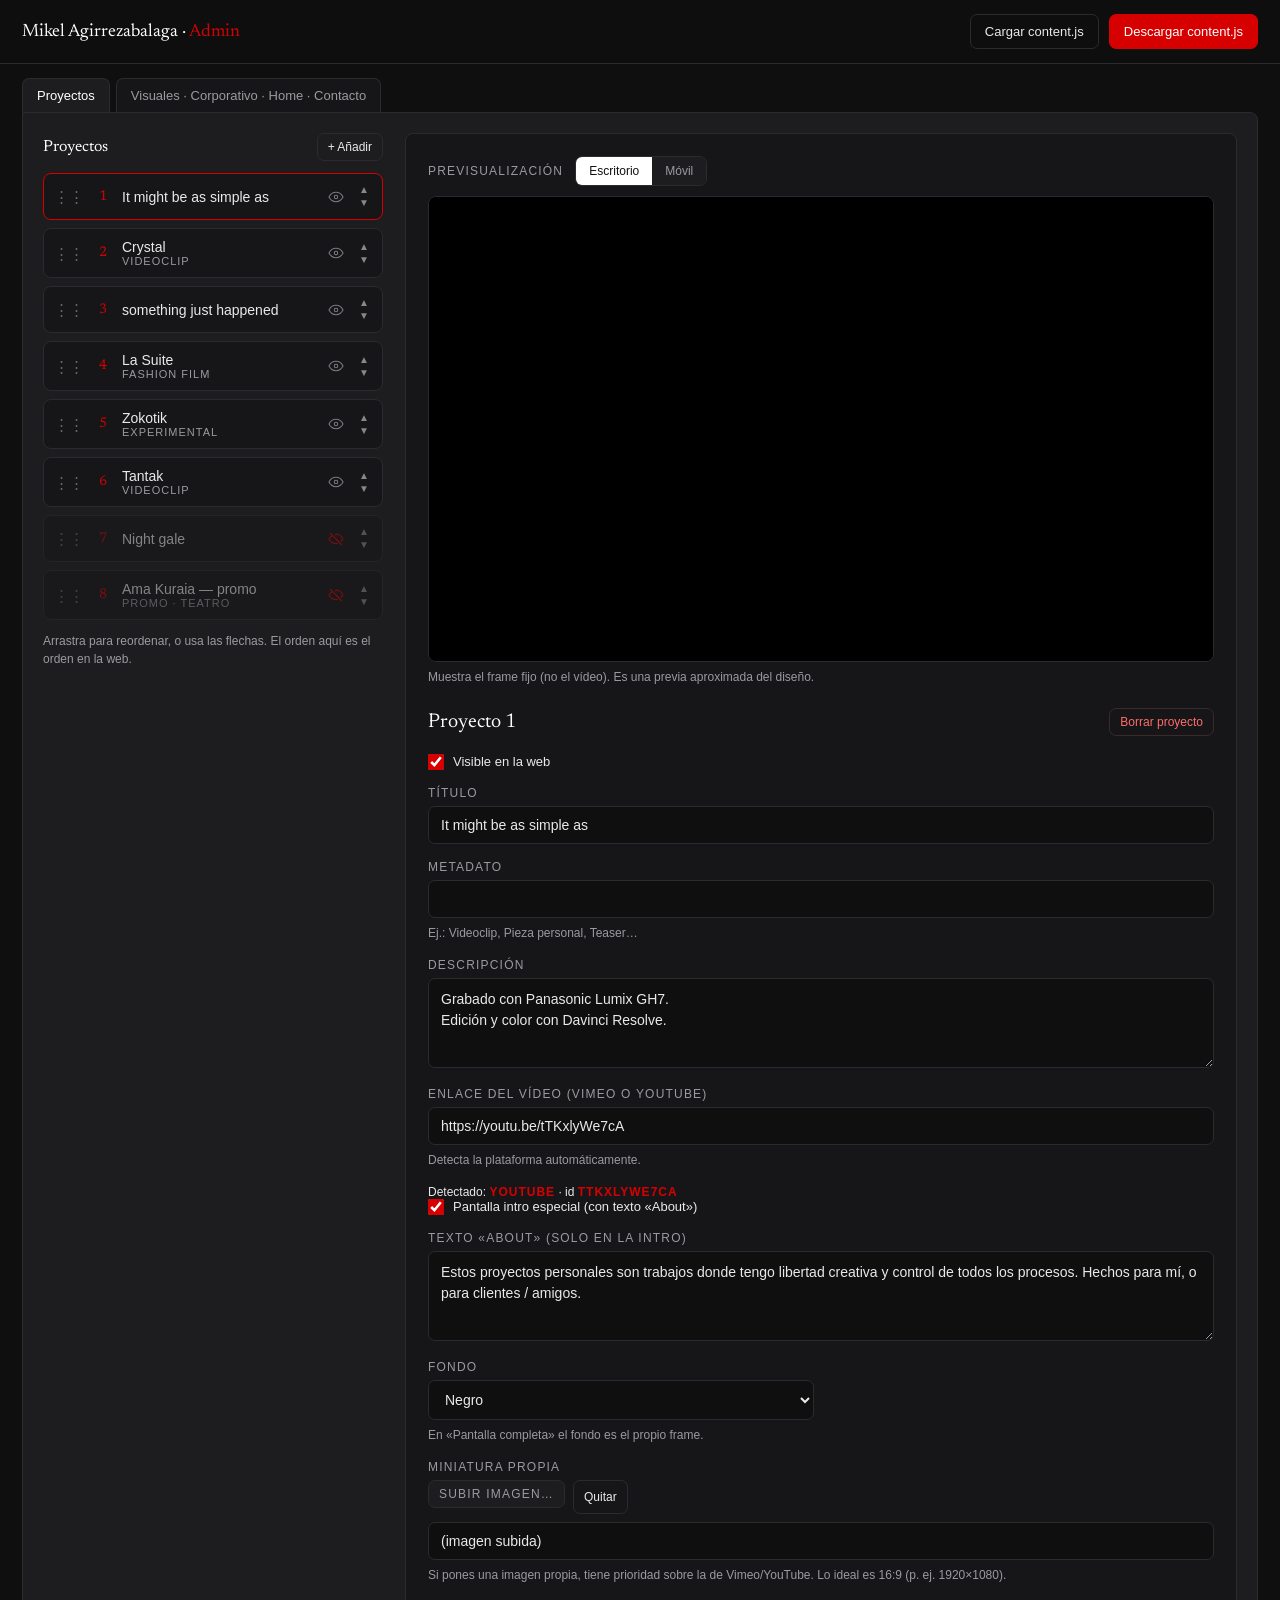
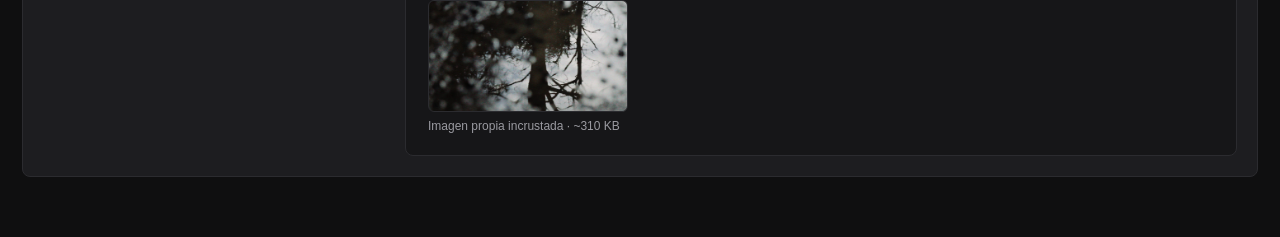
<file: admin.html>
<!DOCTYPE html>
<html lang="es">
<head>
<meta charset="utf-8">
<meta name="viewport" content="width=device-width, initial-scale=1">
<meta name="robots" content="noindex,nofollow">
<title>Admin · Mikel Agirrezabalaga</title>
<link rel="preconnect" href="https://fonts.googleapis.com">
<link rel="preconnect" href="https://fonts.gstatic.com" crossorigin>
<link href="https://fonts.googleapis.com/css2?family=Newsreader:ital,opsz,wght@0,6..72,300;0,6..72,400;0,6..72,500&display=swap" rel="stylesheet">
<link rel="stylesheet" href="css/admin.css">
</head>
<body>
  <header class="abar">
    <div class="abrand">Mikel Agirrezabalaga · <span>Admin</span></div>
    <div class="aactions">
      <label class="btn ghost" for="loadfile">Cargar content.js</label>
      <input id="loadfile" type="file" accept=".js,.json" hidden>
      <button class="btn primary" id="download">Descargar content.js</button>
    </div>
  </header>

  <nav class="atabs">
    <button class="tab on" data-tab="proyectos">Proyectos</button>
    <button class="tab" data-tab="otros">Visuales · Corporativo · Home · Contacto</button>
  </nav>

  <main class="awrap">
    <!-- PROYECTOS -->
    <section class="panel" data-panel="proyectos">
      <div class="cols">
        <aside class="list-col">
          <div class="list-head">
            <span>Proyectos</span>
            <button class="btn small" id="addProject">+ Añadir</button>
          </div>
          <ol class="plist" id="plist"></ol>
          <p class="hint">Arrastra para reordenar, o usa las flechas. El orden aquí es el orden en la web.</p>
        </aside>
        <div class="form-col" id="formCol">
          <p class="empty">Selecciona un proyecto de la lista para editarlo.</p>
        </div>
      </div>
    </section>

    <!-- OTROS -->
    <section class="panel" data-panel="otros" hidden>
      <div id="otrosCol"></div>
    </section>
  </main>

  <div class="toast" id="toast"></div>

  <script src="content.js"></script>
  <script src="js/admin.js"></script>
</body>
</html>
</file>
<file: css/admin.css>
:root{ --red:#D60001; --ink:#0c0c0c; --serif:"Newsreader",Georgia,serif; --sans:"Helvetica Neue",Arial,sans-serif;
  --bg:#0f0f10; --panel:#161618; --panel2:#1d1d20; --line:#2b2b2f; --txt:#e9e9ea; --dim:#9a9aa0; }
*{ margin:0; padding:0; box-sizing:border-box; }
body{ background:var(--bg); color:var(--txt); font-family:var(--sans); font-size:14px; -webkit-font-smoothing:antialiased; }

.abar{ position:sticky; top:0; z-index:10; display:flex; align-items:center; justify-content:space-between; gap:16px;
  padding:14px 22px; background:rgba(15,15,16,.96); border-bottom:1px solid var(--line); }
.abrand{ font-family:var(--serif); font-size:18px; color:#fff; }
.abrand span{ color:var(--red); }
.aactions{ display:flex; gap:10px; align-items:center; }

.btn{ font-family:var(--sans); font-size:13px; padding:9px 14px; border-radius:7px; border:1px solid var(--line); background:var(--panel2); color:var(--txt); cursor:pointer; transition:.15s; text-decoration:none; display:inline-block; }
.btn:hover{ border-color:#555; }
.btn.primary{ background:var(--red); border-color:var(--red); color:#fff; font-weight:500; }
.btn.primary:hover{ filter:brightness(1.08); }
.btn.ghost{ background:transparent; }
.btn.small{ padding:6px 10px; font-size:12px; }
.btn.danger{ color:#ff6b6b; border-color:#3a2a2a; background:transparent; }
.btn.danger:hover{ border-color:#ff6b6b; }

.atabs{ display:flex; gap:6px; padding:14px 22px 0; }
.tab{ font-family:var(--sans); font-size:13px; padding:9px 14px; border:1px solid var(--line); border-bottom:none; border-radius:7px 7px 0 0; background:var(--panel); color:var(--dim); cursor:pointer; }
.tab.on{ background:var(--panel2); color:#fff; }

.awrap{ padding:0 22px 60px; }
.panel{ background:var(--panel2); border:1px solid var(--line); border-radius:0 8px 8px 8px; padding:20px; }

.cols{ display:grid; grid-template-columns:340px 1fr; gap:22px; align-items:start; }
.list-head{ display:flex; align-items:center; justify-content:space-between; margin-bottom:12px; }
.list-head span{ font-family:var(--serif); font-size:16px; color:#fff; }
.plist{ list-style:none; display:flex; flex-direction:column; gap:8px; }
.pitem{ display:flex; align-items:center; gap:8px; padding:10px 10px; background:var(--panel); border:1px solid var(--line); border-radius:8px; cursor:pointer; }
.pitem.sel{ border-color:var(--red); }
.pitem.drag{ opacity:.45; }
.pitem.hidden{ opacity:.5; }
.pitem .visbtn{ background:none; border:0; color:#7a7a80; cursor:pointer; padding:2px 4px; display:flex; align-items:center; }
.pitem .visbtn:hover{ color:#fff; }
.pitem.hidden .visbtn{ color:var(--red); }
.pitem .grip{ cursor:grab; color:#666; font-size:15px; line-height:1; user-select:none; }
.pitem .num{ font-family:var(--serif); color:var(--red); width:22px; text-align:center; }
.pitem .nm{ flex:1; color:var(--txt); white-space:nowrap; overflow:hidden; text-overflow:ellipsis; }
.pitem .nm small{ display:block; color:var(--dim); font-size:11px; text-transform:uppercase; letter-spacing:1px; }
.pitem .arrows{ display:flex; flex-direction:column; gap:1px; }
.pitem .arrows button{ background:none; border:0; color:#888; cursor:pointer; font-size:10px; line-height:1; padding:1px 3px; }
.pitem .arrows button:hover{ color:#fff; }
.hint{ color:var(--dim); font-size:12px; margin-top:12px; line-height:1.5; }

.form-col{ background:var(--panel); border:1px solid var(--line); border-radius:8px; padding:22px; min-height:300px; }
.empty{ color:var(--dim); padding:40px 10px; text-align:center; }
.field{ margin-bottom:16px; }
.field label{ display:block; font-size:12px; text-transform:uppercase; letter-spacing:1.2px; color:var(--dim); margin-bottom:6px; }
.field input[type=text], .field textarea, .field select{
  width:100%; background:var(--bg); border:1px solid var(--line); border-radius:7px; color:var(--txt);
  font-family:var(--sans); font-size:14px; padding:10px 12px; }
.field textarea{ min-height:90px; resize:vertical; line-height:1.5; }
.field input:focus, .field textarea:focus, .field select:focus{ outline:none; border-color:#666; }
.field .sub{ font-size:12px; color:var(--dim); margin-top:6px; line-height:1.5; }
.row2{ display:grid; grid-template-columns:1fr 1fr; gap:14px; }
.detect{ font-size:12px; margin-top:6px; }
.detect b{ color:var(--red); text-transform:uppercase; letter-spacing:1px; }
.thumbprev{ margin-top:10px; width:200px; aspect-ratio:16/9; background:#000 center/cover no-repeat; border:1px solid var(--line); border-radius:6px; }
.thumbrow{ display:flex; gap:8px; margin-bottom:8px; }
.thumbinfo{ font-size:12px; color:var(--dim); margin-top:7px; }
.checkrow{ display:flex; align-items:center; gap:9px; margin-bottom:16px; }
.checkrow input{ width:16px; height:16px; accent-color:var(--red); }
.checkrow label{ color:var(--txt); font-size:13px; }
.formhead{ display:flex; justify-content:space-between; align-items:center; margin-bottom:18px; }
.formhead h2{ font-family:var(--serif); font-weight:400; color:#fff; font-size:20px; }

/* previsualización */
.preview{ margin-bottom:24px; }
.pvbar{ display:flex; align-items:center; gap:12px; margin-bottom:10px; }
.pvlabel{ font-size:12px; text-transform:uppercase; letter-spacing:1.2px; color:var(--dim); }
.pvbar .seg{ display:flex; border:1px solid var(--line); border-radius:7px; overflow:hidden; }
.pvbar .seg button{ background:var(--panel2); border:0; color:var(--dim); padding:7px 13px; font-size:12px; cursor:pointer; }
.pvbar .seg button.on{ background:#fff; color:#111; }
.pvstage{ position:relative; width:100%; background:#000; border:1px solid var(--line); border-radius:8px; overflow:hidden; }
.pvstage iframe{ position:absolute; top:0; left:0; border:0; transform-origin:top left; background:#000; }
.pvnote{ color:var(--dim); font-size:12px; margin-top:8px; }

/* tarjetas de Otros */
.ocard{ background:var(--panel); border:1px solid var(--line); border-radius:8px; padding:20px 22px; margin-bottom:18px; }
.ocard h3{ font-family:var(--serif); font-weight:400; color:#fff; font-size:18px; margin-bottom:16px; }

.toast{ position:fixed; bottom:22px; left:50%; transform:translateX(-50%) translateY(20px); background:#fff; color:#111;
  padding:12px 18px; border-radius:8px; font-size:13px; opacity:0; pointer-events:none; transition:.25s; box-shadow:0 8px 30px rgba(0,0,0,.4); }
.toast.show{ opacity:1; transform:translateX(-50%) translateY(0); }

@media (max-width:780px){
  .cols{ grid-template-columns:1fr; }
  .row2{ grid-template-columns:1fr; }
}
</file>
